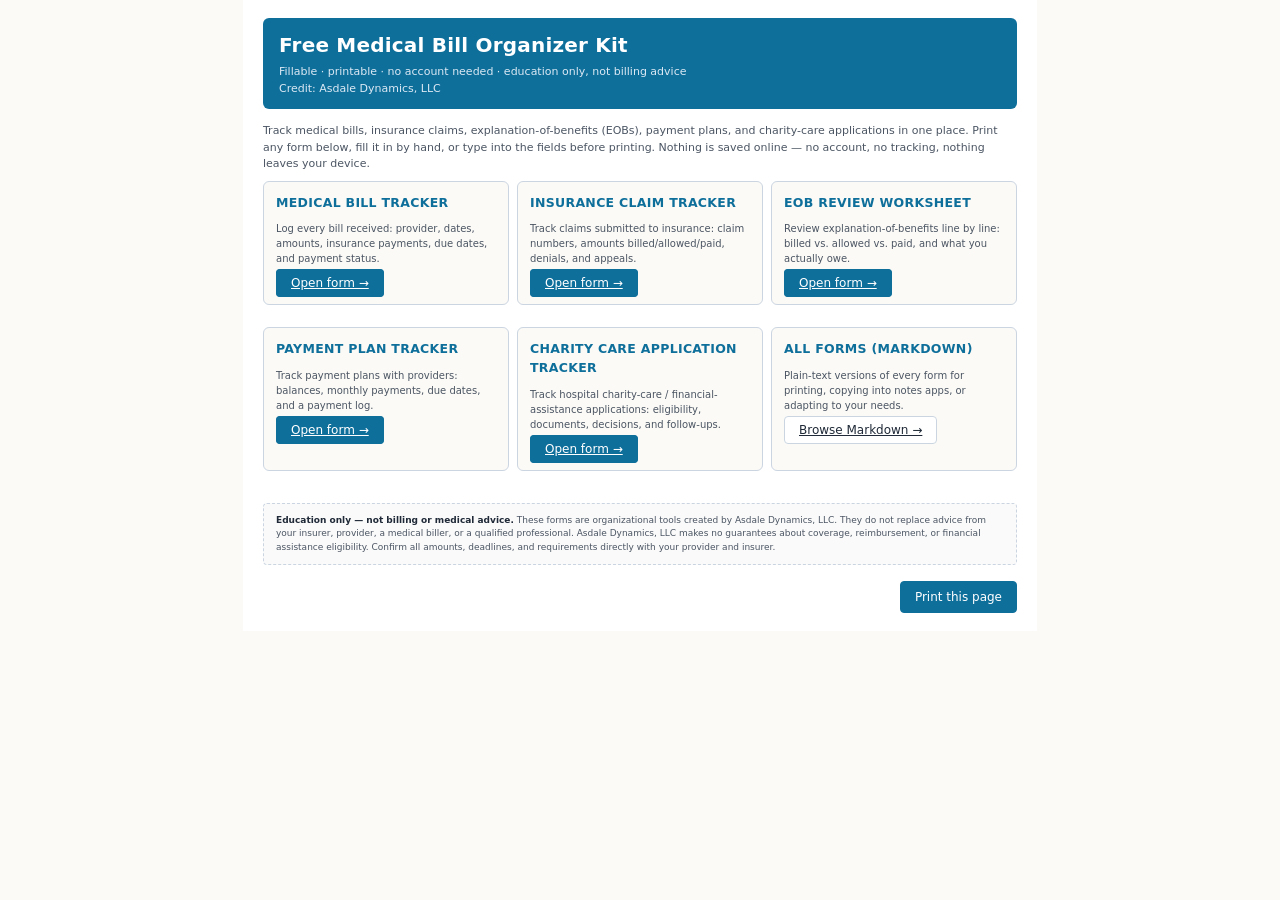
<file: forms/index.html>
<!doctype html>
<html lang="en">
<head>
<meta charset="utf-8">
<meta name="viewport" content="width=device-width, initial-scale=1">
<title>Free Medical Bill Organizer Kit — Asdale Dynamics, LLC</title>
<link rel="stylesheet" href="css/print-forms.css">
</head>
<body>
<div class="page">

  <div class="k-band">
    <h1 class="k-title">Free Medical Bill Organizer Kit</h1>
    <p class="k-sub">Fillable &middot; printable &middot; no account needed &middot; education only, not billing advice<br>
    Credit: Asdale Dynamics, LLC</p>
  </div>

  <p class="k-p">Track medical bills, insurance claims, explanation-of-benefits (EOBs), payment plans, and charity-care
  applications in one place. Print any form below, fill it in by hand, or type into the fields before printing. Nothing is
  saved online &mdash; no account, no tracking, nothing leaves your device.</p>

  <div class="k-grid k-grid-3">
    <article class="k-section" style="border:1px solid var(--line); border-radius:6px; padding:12px; background:#fbfaf6;">
      <h2 class="k-hed no-line" style="margin-top:0;">Medical Bill Tracker</h2>
      <p class="k-p" style="font-size:10px;">Log every bill received: provider, dates, amounts, insurance payments, due dates, and payment status.</p>
      <a href="medical-bill-tracker.html" class="k-btn k-btn-primary k-no-print">Open form &rarr;</a>
    </article>

    <article class="k-section" style="border:1px solid var(--line); border-radius:6px; padding:12px; background:#fbfaf6;">
      <h2 class="k-hed no-line" style="margin-top:0;">Insurance Claim Tracker</h2>
      <p class="k-p" style="font-size:10px;">Track claims submitted to insurance: claim numbers, amounts billed/allowed/paid, denials, and appeals.</p>
      <a href="insurance-claim-tracker.html" class="k-btn k-btn-primary k-no-print">Open form &rarr;</a>
    </article>

    <article class="k-section" style="border:1px solid var(--line); border-radius:6px; padding:12px; background:#fbfaf6;">
      <h2 class="k-hed no-line" style="margin-top:0;">EOB Review Worksheet</h2>
      <p class="k-p" style="font-size:10px;">Review explanation-of-benefits line by line: billed vs. allowed vs. paid, and what you actually owe.</p>
      <a href="eob-review-worksheet.html" class="k-btn k-btn-primary k-no-print">Open form &rarr;</a>
    </article>

    <article class="k-section" style="border:1px solid var(--line); border-radius:6px; padding:12px; background:#fbfaf6;">
      <h2 class="k-hed no-line" style="margin-top:0;">Payment Plan Tracker</h2>
      <p class="k-p" style="font-size:10px;">Track payment plans with providers: balances, monthly payments, due dates, and a payment log.</p>
      <a href="payment-plan-tracker.html" class="k-btn k-btn-primary k-no-print">Open form &rarr;</a>
    </article>

    <article class="k-section" style="border:1px solid var(--line); border-radius:6px; padding:12px; background:#fbfaf6;">
      <h2 class="k-hed no-line" style="margin-top:0;">Charity Care Application Tracker</h2>
      <p class="k-p" style="font-size:10px;">Track hospital charity-care / financial-assistance applications: eligibility, documents, decisions, and follow-ups.</p>
      <a href="charity-care-application-tracker.html" class="k-btn k-btn-primary k-no-print">Open form &rarr;</a>
    </article>

    <article class="k-section" style="border:1px solid var(--line); border-radius:6px; padding:12px; background:#fbfaf6;">
      <h2 class="k-hed no-line" style="margin-top:0;">All forms (Markdown)</h2>
      <p class="k-p" style="font-size:10px;">Plain-text versions of every form for printing, copying into notes apps, or adapting to your needs.</p>
      <a href="../markdown/index.md" class="k-btn k-btn-outline k-no-print">Browse Markdown &rarr;</a>
    </article>
  </div>

  <div class="k-disclaimer k-section" style="margin-top:18px;">
    <b>Education only &mdash; not billing or medical advice.</b> These forms are organizational tools created by Asdale Dynamics, LLC.
    They do not replace advice from your insurer, provider, a medical biller, or a qualified professional. Asdale Dynamics, LLC makes
    no guarantees about coverage, reimbursement, or financial assistance eligibility. Confirm all amounts, deadlines, and requirements
    directly with your provider and insurer.
  </div>

  <div class="k-actions k-no-print">
    <button class="k-btn k-btn-primary k-btn-print">Print this page</button>
  </div>

</div>
<script src="js/forms.js"></script>
</body>
</html>
</file>
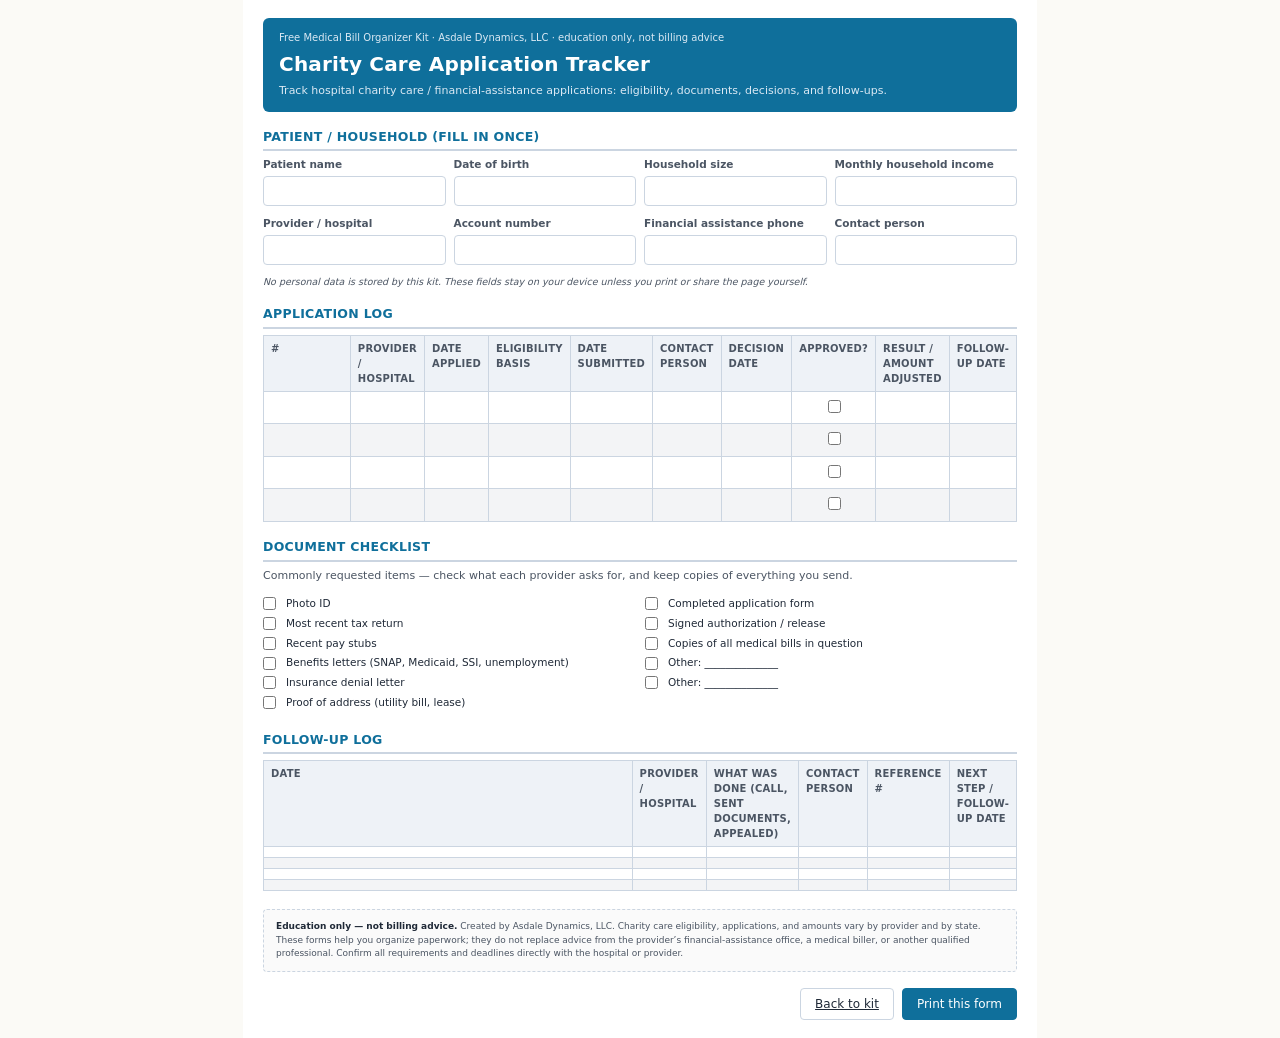
<file: forms/charity-care-application-tracker.html>
<!doctype html>
<html lang="en">
<head>
<meta charset="utf-8">
<meta name="viewport" content="width=device-width, initial-scale=1">
<title>Charity Care Application Tracker — Free Medical Bill Organizer Kit</title>
<link rel="stylesheet" href="css/print-forms.css">
</head>
<body>
<div class="page">

  <div class="k-band">
    <p class="k-sub" style="margin:0 0 4px 0; font-size:10px;">Free Medical Bill Organizer Kit &middot; Asdale Dynamics, LLC &middot; education only, not billing advice</p>
    <h1 class="k-title">Charity Care Application Tracker</h1>
    <p class="k-sub" style="margin:0;">Track hospital charity care / financial-assistance applications: eligibility, documents, decisions, and follow-ups.</p>
  </div>

  <div class="k-section">
    <h2 class="k-hed">Patient / household (fill in once)</h2>
    <div class="k-grid k-grid-4">
      <div class="k-field"><label class="k-label" for="cc-patient-name">Patient name</label><input class="k-input" id="cc-patient-name" name="patient-name" type="text" autocomplete="off"></div>
      <div class="k-field"><label class="k-label" for="cc-patient-dob">Date of birth</label><input class="k-input" id="cc-patient-dob" name="patient-dob" type="text" autocomplete="off"></div>
      <div class="k-field"><label class="k-label" for="cc-household-size">Household size</label><input class="k-input" id="cc-household-size" name="household-size" type="text" autocomplete="off"></div>
      <div class="k-field"><label class="k-label" for="cc-monthly-income">Monthly household income</label><input class="k-input" id="cc-monthly-income" name="monthly-income" type="text" autocomplete="off"></div>
    </div>
    <div class="k-grid k-grid-4">
      <div class="k-field"><label class="k-label" for="cc-provider">Provider / hospital</label><input class="k-input" id="cc-provider" name="provider" type="text" autocomplete="off"></div>
      <div class="k-field"><label class="k-label" for="cc-account-number">Account number</label><input class="k-input" id="cc-account-number" name="account-number" type="text" autocomplete="off"></div>
      <div class="k-field"><label class="k-label" for="cc-fin-assistance-phone">Financial assistance phone</label><input class="k-input" id="cc-fin-assistance-phone" name="fin-assistance-phone" type="text" autocomplete="off"></div>
      <div class="k-field"><label class="k-label" for="cc-contact-person">Contact person</label><input class="k-input" id="cc-contact-person" name="contact-person" type="text" autocomplete="off"></div>
    </div>
    <p class="k-note">No personal data is stored by this kit. These fields stay on your device unless you print or share the page yourself.</p>
  </div>

  <div class="k-section">
    <h2 class="k-hed">Application log</h2>
    <table class="k-table">
      <thead>
        <tr>
          <th style="width:3%">#</th>
          <th style="width:12%">Provider / hospital</th>
          <th style="width:8%">Date applied</th>
          <th style="width:9%">Eligibility basis</th>
          <th style="width:8%">Date submitted</th>
          <th style="width:11%">Contact person</th>
          <th style="width:8%">Decision date</th>
          <th style="width:5%">Approved?</th>
          <th style="width:18%">Result / amount adjusted</th>
          <th style="width:18%">Follow-up date</th>
        </tr>
      </thead>
      <tbody>
        <tr><td class="k-fill"></td><td class="k-fill"></td><td class="k-fill"></td><td class="k-fill"></td><td class="k-fill"></td><td class="k-fill"></td><td class="k-fill"></td><td style="text-align:center"><input type="checkbox"></td><td class="k-fill"></td><td class="k-fill"></td></tr>
        <tr><td class="k-fill"></td><td class="k-fill"></td><td class="k-fill"></td><td class="k-fill"></td><td class="k-fill"></td><td class="k-fill"></td><td class="k-fill"></td><td style="text-align:center"><input type="checkbox"></td><td class="k-fill"></td><td class="k-fill"></td></tr>
        <tr><td class="k-fill"></td><td class="k-fill"></td><td class="k-fill"></td><td class="k-fill"></td><td class="k-fill"></td><td class="k-fill"></td><td class="k-fill"></td><td style="text-align:center"><input type="checkbox"></td><td class="k-fill"></td><td class="k-fill"></td></tr>
        <tr><td class="k-fill"></td><td class="k-fill"></td><td class="k-fill"></td><td class="k-fill"></td><td class="k-fill"></td><td class="k-fill"></td><td class="k-fill"></td><td style="text-align:center"><input type="checkbox"></td><td class="k-fill"></td><td class="k-fill"></td></tr>
      </tbody>
    </table>
  </div>

  <div class="k-section">
    <h2 class="k-hed">Document checklist</h2>
    <p class="k-p">Commonly requested items &mdash; check what each provider asks for, and keep copies of everything you send.</p>
    <div class="k-cols-2">
      <div>
        <div class="k-checkrow"><input type="checkbox" id="d1"><label for="d1">Photo ID</label></div>
        <div class="k-checkrow"><input type="checkbox" id="d2"><label for="d2">Most recent tax return</label></div>
        <div class="k-checkrow"><input type="checkbox" id="d3"><label for="d3">Recent pay stubs</label></div>
        <div class="k-checkrow"><input type="checkbox" id="d4"><label for="d4">Benefits letters (SNAP, Medicaid, SSI, unemployment)</label></div>
        <div class="k-checkrow"><input type="checkbox" id="d5"><label for="d5">Insurance denial letter</label></div>
        <div class="k-checkrow"><input type="checkbox" id="d6"><label for="d6">Proof of address (utility bill, lease)</label></div>
      </div>
      <div>
        <div class="k-checkrow"><input type="checkbox" id="d7"><label for="d7">Completed application form</label></div>
        <div class="k-checkrow"><input type="checkbox" id="d8"><label for="d8">Signed authorization / release</label></div>
        <div class="k-checkrow"><input type="checkbox" id="d9"><label for="d9">Copies of all medical bills in question</label></div>
        <div class="k-checkrow"><input type="checkbox" id="d10"><label for="d10">Other: ______________</label></div>
        <div class="k-checkrow"><input type="checkbox" id="d11"><label for="d11">Other: ______________</label></div>
      </div>
    </div>
  </div>

  <div class="k-section">
    <h2 class="k-hed">Follow-up log</h2>
    <table class="k-table">
      <thead>
        <tr>
          <th style="width:12%">Date</th>
          <th style="width:16%">Provider / hospital</th>
          <th style="width:20%">What was done (call, sent documents, appealed)</th>
          <th style="width:16%">Contact person</th>
          <th style="width:14%">Reference #</th>
          <th style="width:22%">Next step / follow-up date</th>
        </tr>
      </thead>
      <tbody>
        <tr><td class="k-fill"></td><td class="k-fill"></td><td class="k-fill"></td><td class="k-fill"></td><td class="k-fill"></td><td class="k-fill"></td></tr>
        <tr><td class="k-fill"></td><td class="k-fill"></td><td class="k-fill"></td><td class="k-fill"></td><td class="k-fill"></td><td class="k-fill"></td></tr>
        <tr><td class="k-fill"></td><td class="k-fill"></td><td class="k-fill"></td><td class="k-fill"></td><td class="k-fill"></td><td class="k-fill"></td></tr>
        <tr><td class="k-fill"></td><td class="k-fill"></td><td class="k-fill"></td><td class="k-fill"></td><td class="k-fill"></td><td class="k-fill"></td></tr>
      </tbody>
    </table>
  </div>

  <div class="k-disclaimer k-section">
    <b>Education only &mdash; not billing advice.</b> Created by Asdale Dynamics, LLC. Charity care eligibility, applications, and
    amounts vary by provider and by state. These forms help you organize paperwork; they do not replace advice from the provider&#8217;s
    financial-assistance office, a medical biller, or another qualified professional. Confirm all requirements and deadlines directly
    with the hospital or provider.
  </div>

  <div class="k-actions k-no-print">
    <a class="k-btn k-btn-outline" href="index.html">Back to kit</a>
    <button class="k-btn k-btn-primary k-btn-print">Print this form</button>
  </div>

</div>
<script src="js/forms.js"></script>
</body>
</html>
</file>
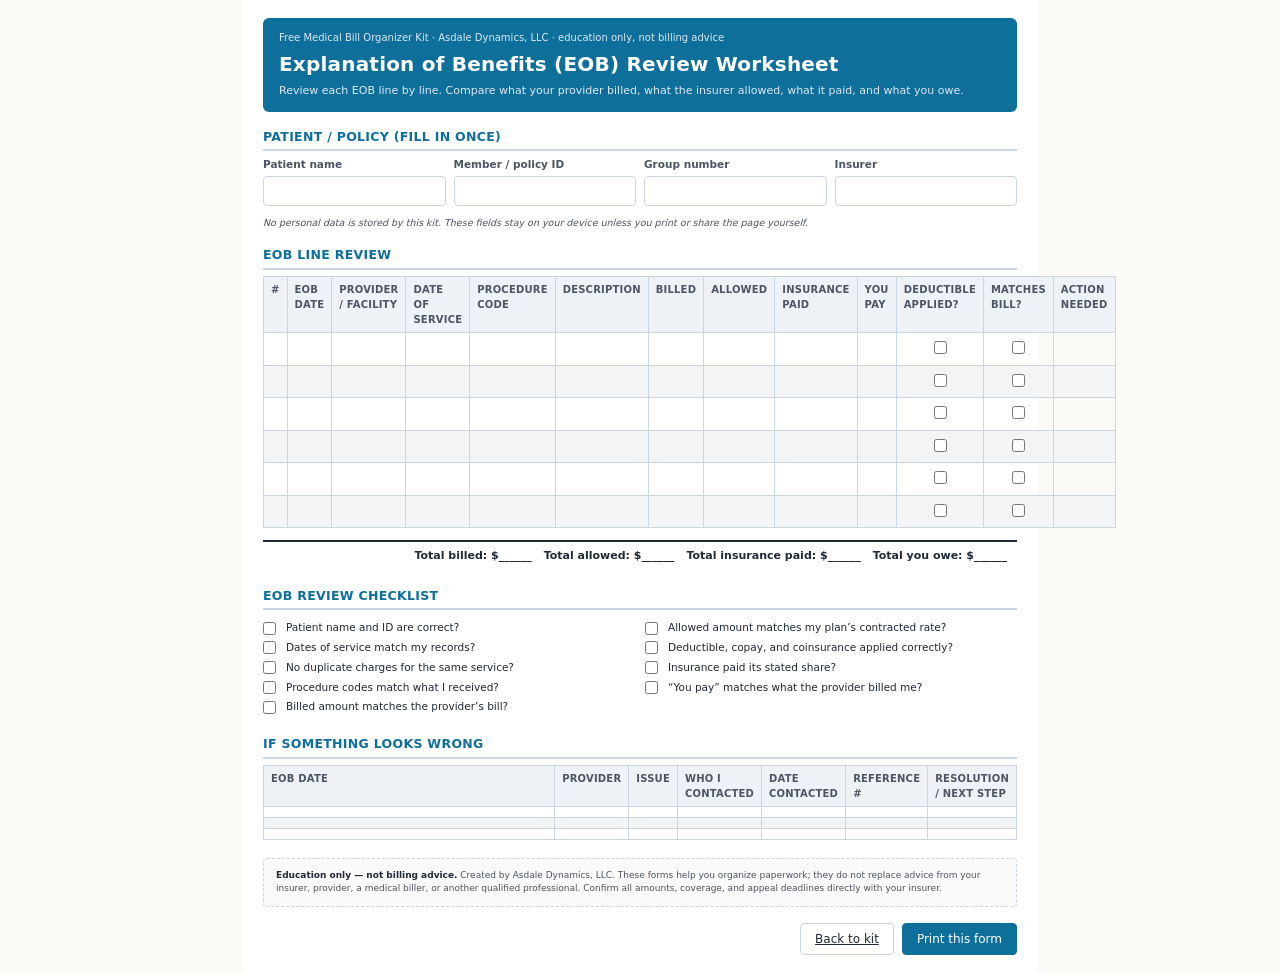
<file: forms/eob-review-worksheet.html>
<!doctype html>
<html lang="en">
<head>
<meta charset="utf-8">
<meta name="viewport" content="width=device-width, initial-scale=1">
<title>EOB Review Worksheet — Free Medical Bill Organizer Kit</title>
<link rel="stylesheet" href="css/print-forms.css">
</head>
<body>
<div class="page">

  <div class="k-band">
    <p class="k-sub" style="margin:0 0 4px 0; font-size:10px;">Free Medical Bill Organizer Kit &middot; Asdale Dynamics, LLC &middot; education only, not billing advice</p>
    <h1 class="k-title">Explanation of Benefits (EOB) Review Worksheet</h1>
    <p class="k-sub" style="margin:0;">Review each EOB line by line. Compare what your provider billed, what the insurer allowed, what it paid, and what you owe.</p>
  </div>

  <div class="k-section">
    <h2 class="k-hed">Patient / policy (fill in once)</h2>
    <div class="k-grid k-grid-4">
      <div class="k-field"><label class="k-label" for="eob-patient-name">Patient name</label><input class="k-input" id="eob-patient-name" name="patient-name" type="text" autocomplete="off"></div>
      <div class="k-field"><label class="k-label" for="eob-member-id">Member / policy ID</label><input class="k-input" id="eob-member-id" name="member-id" type="text" autocomplete="off"></div>
      <div class="k-field"><label class="k-label" for="eob-group-number">Group number</label><input class="k-input" id="eob-group-number" name="group-number" type="text" autocomplete="off"></div>
      <div class="k-field"><label class="k-label" for="eob-insurer">Insurer</label><input class="k-input" id="eob-insurer" name="insurer" type="text" autocomplete="off"></div>
    </div>
    <p class="k-note">No personal data is stored by this kit. These fields stay on your device unless you print or share the page yourself.</p>
  </div>

  <div class="k-section">
    <h2 class="k-hed">EOB line review</h2>
    <table class="k-table">
      <thead>
        <tr>
          <th style="width:3%">#</th>
          <th style="width:7%">EOB date</th>
          <th style="width:11%">Provider / facility</th>
          <th style="width:6%">Date of service</th>
          <th style="width:6%">Procedure code</th>
          <th style="width:12%">Description</th>
          <th style="width:6%">Billed</th>
          <th style="width:6%">Allowed</th>
          <th style="width:6%">Insurance paid</th>
          <th style="width:6%">You pay</th>
          <th style="width:6%">Deductible applied?</th>
          <th style="width:6%">Matches bill?</th>
          <th style="width:19%">Action needed</th>
        </tr>
      </thead>
      <tbody>
        <tr><td class="k-fill"></td><td class="k-fill"></td><td class="k-fill"></td><td class="k-fill"></td><td class="k-fill"></td><td class="k-fill"></td><td class="k-fill"></td><td class="k-fill"></td><td class="k-fill"></td><td class="k-fill"></td><td style="text-align:center"><input type="checkbox"></td><td style="text-align:center"><input type="checkbox"></td><td class="k-fill"></td></tr>
        <tr><td class="k-fill"></td><td class="k-fill"></td><td class="k-fill"></td><td class="k-fill"></td><td class="k-fill"></td><td class="k-fill"></td><td class="k-fill"></td><td class="k-fill"></td><td class="k-fill"></td><td class="k-fill"></td><td style="text-align:center"><input type="checkbox"></td><td style="text-align:center"><input type="checkbox"></td><td class="k-fill"></td></tr>
        <tr><td class="k-fill"></td><td class="k-fill"></td><td class="k-fill"></td><td class="k-fill"></td><td class="k-fill"></td><td class="k-fill"></td><td class="k-fill"></td><td class="k-fill"></td><td class="k-fill"></td><td class="k-fill"></td><td style="text-align:center"><input type="checkbox"></td><td style="text-align:center"><input type="checkbox"></td><td class="k-fill"></td></tr>
        <tr><td class="k-fill"></td><td class="k-fill"></td><td class="k-fill"></td><td class="k-fill"></td><td class="k-fill"></td><td class="k-fill"></td><td class="k-fill"></td><td class="k-fill"></td><td class="k-fill"></td><td class="k-fill"></td><td style="text-align:center"><input type="checkbox"></td><td style="text-align:center"><input type="checkbox"></td><td class="k-fill"></td></tr>
        <tr><td class="k-fill"></td><td class="k-fill"></td><td class="k-fill"></td><td class="k-fill"></td><td class="k-fill"></td><td class="k-fill"></td><td class="k-fill"></td><td class="k-fill"></td><td class="k-fill"></td><td class="k-fill"></td><td style="text-align:center"><input type="checkbox"></td><td style="text-align:center"><input type="checkbox"></td><td class="k-fill"></td></tr>
        <tr><td class="k-fill"></td><td class="k-fill"></td><td class="k-fill"></td><td class="k-fill"></td><td class="k-fill"></td><td class="k-fill"></td><td class="k-fill"></td><td class="k-fill"></td><td class="k-fill"></td><td class="k-fill"></td><td style="text-align:center"><input type="checkbox"></td><td style="text-align:center"><input type="checkbox"></td><td class="k-fill"></td></tr>
      </tbody>
    </table>
    <div class="k-table" style="border-top:2px solid var(--ink);">
      <div style="display:flex; justify-content:flex-end; gap:12px; padding:6px 10px; font-weight:700; font-size:11px;">
        <span>Total billed: $______</span>
        <span>Total allowed: $______</span>
        <span>Total insurance paid: $______</span>
        <span>Total you owe: $______</span>
      </div>
    </div>
  </div>

  <div class="k-section">
    <h2 class="k-hed">EOB review checklist</h2>
    <div class="k-cols-2">
      <div>
        <div class="k-checkrow"><input type="checkbox" id="e1"><label for="e1">Patient name and ID are correct?</label></div>
        <div class="k-checkrow"><input type="checkbox" id="e2"><label for="e2">Dates of service match my records?</label></div>
        <div class="k-checkrow"><input type="checkbox" id="e3"><label for="e3">No duplicate charges for the same service?</label></div>
        <div class="k-checkrow"><input type="checkbox" id="e4"><label for="e4">Procedure codes match what I received?</label></div>
        <div class="k-checkrow"><input type="checkbox" id="e5"><label for="e5">Billed amount matches the provider&#8217;s bill?</label></div>
      </div>
      <div>
        <div class="k-checkrow"><input type="checkbox" id="e6"><label for="e6">Allowed amount matches my plan&#8217;s contracted rate?</label></div>
        <div class="k-checkrow"><input type="checkbox" id="e7"><label for="e7">Deductible, copay, and coinsurance applied correctly?</label></div>
        <div class="k-checkrow"><input type="checkbox" id="e8"><label for="e8">Insurance paid its stated share?</label></div>
        <div class="k-checkrow"><input type="checkbox" id="e9"><label for="e9">&#8220;You pay&#8221; matches what the provider billed me?</label></div>
      </div>
    </div>
  </div>

  <div class="k-section">
    <h2 class="k-hed">If something looks wrong</h2>
    <table class="k-table">
      <thead>
        <tr>
          <th style="width:10%">EOB date</th>
          <th style="width:14%">Provider</th>
          <th style="width:14%">Issue</th>
          <th style="width:14%">Who I contacted</th>
          <th style="width:12%">Date contacted</th>
          <th style="width:14%">Reference #</th>
          <th style="width:22%">Resolution / next step</th>
        </tr>
      </thead>
      <tbody>
        <tr><td class="k-fill"></td><td class="k-fill"></td><td class="k-fill"></td><td class="k-fill"></td><td class="k-fill"></td><td class="k-fill"></td><td class="k-fill"></td></tr>
        <tr><td class="k-fill"></td><td class="k-fill"></td><td class="k-fill"></td><td class="k-fill"></td><td class="k-fill"></td><td class="k-fill"></td><td class="k-fill"></td></tr>
        <tr><td class="k-fill"></td><td class="k-fill"></td><td class="k-fill"></td><td class="k-fill"></td><td class="k-fill"></td><td class="k-fill"></td><td class="k-fill"></td></tr>
      </tbody>
    </table>
  </div>

  <div class="k-disclaimer k-section">
    <b>Education only &mdash; not billing advice.</b> Created by Asdale Dynamics, LLC. These forms help you organize paperwork;
    they do not replace advice from your insurer, provider, a medical biller, or another qualified professional. Confirm all amounts,
    coverage, and appeal deadlines directly with your insurer.
  </div>

  <div class="k-actions k-no-print">
    <a class="k-btn k-btn-outline" href="index.html">Back to kit</a>
    <button class="k-btn k-btn-primary k-btn-print">Print this form</button>
  </div>

</div>
<script src="js/forms.js"></script>
</body>
</html>
</file>
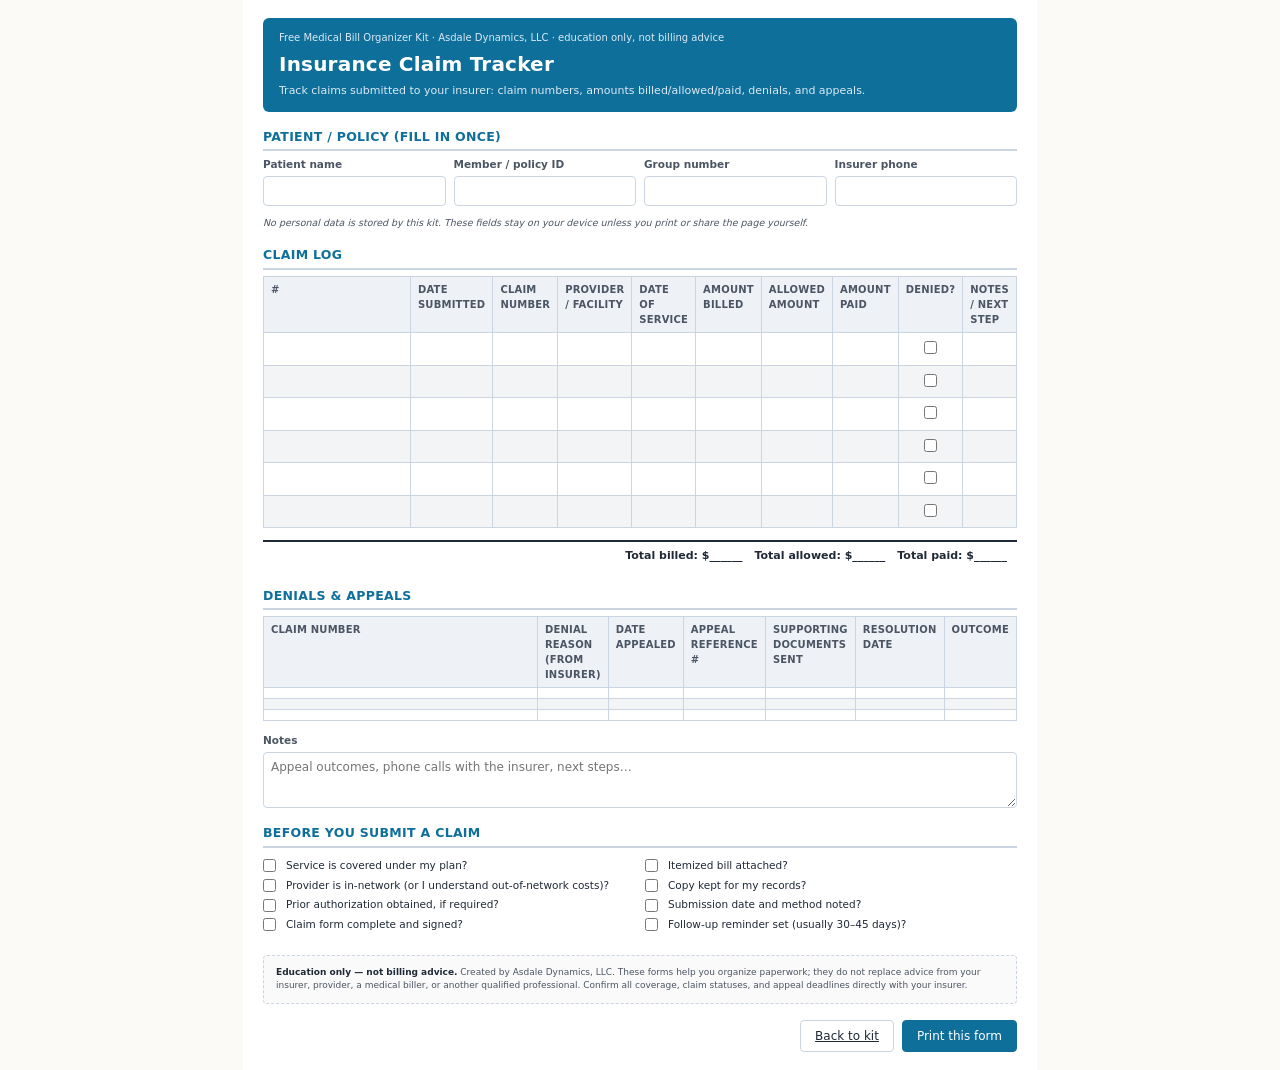
<file: forms/insurance-claim-tracker.html>
<!doctype html>
<html lang="en">
<head>
<meta charset="utf-8">
<meta name="viewport" content="width=device-width, initial-scale=1">
<title>Insurance Claim Tracker — Free Medical Bill Organizer Kit</title>
<link rel="stylesheet" href="css/print-forms.css">
</head>
<body>
<div class="page">

  <div class="k-band">
    <p class="k-sub" style="margin:0 0 4px 0; font-size:10px;">Free Medical Bill Organizer Kit &middot; Asdale Dynamics, LLC &middot; education only, not billing advice</p>
    <h1 class="k-title">Insurance Claim Tracker</h1>
    <p class="k-sub" style="margin:0;">Track claims submitted to your insurer: claim numbers, amounts billed/allowed/paid, denials, and appeals.</p>
  </div>

  <div class="k-section">
    <h2 class="k-hed">Patient / policy (fill in once)</h2>
    <div class="k-grid k-grid-4">
      <div class="k-field"><label class="k-label" for="ic-patient-name">Patient name</label><input class="k-input" id="ic-patient-name" name="patient-name" type="text" autocomplete="off"></div>
      <div class="k-field"><label class="k-label" for="ic-member-id">Member / policy ID</label><input class="k-input" id="ic-member-id" name="member-id" type="text" autocomplete="off"></div>
      <div class="k-field"><label class="k-label" for="ic-group-number">Group number</label><input class="k-input" id="ic-group-number" name="group-number" type="text" autocomplete="off"></div>
      <div class="k-field"><label class="k-label" for="ic-insurer-phone">Insurer phone</label><input class="k-input" id="ic-insurer-phone" name="insurer-phone" type="text" autocomplete="off"></div>
    </div>
    <p class="k-note">No personal data is stored by this kit. These fields stay on your device unless you print or share the page yourself.</p>
  </div>

  <div class="k-section">
    <h2 class="k-hed">Claim log</h2>
    <table class="k-table">
      <thead>
        <tr>
          <th style="width:4%">#</th>
          <th style="width:9%">Date submitted</th>
          <th style="width:11%">Claim number</th>
          <th style="width:13%">Provider / facility</th>
          <th style="width:7%">Date of service</th>
          <th style="width:8%">Amount billed</th>
          <th style="width:8%">Allowed amount</th>
          <th style="width:8%">Amount paid</th>
          <th style="width:4%">Denied?</th>
          <th style="width:28%">Notes / next step</th>
        </tr>
      </thead>
      <tbody>
        <tr><td class="k-fill"></td><td class="k-fill"></td><td class="k-fill"></td><td class="k-fill"></td><td class="k-fill"></td><td class="k-fill"></td><td class="k-fill"></td><td class="k-fill"></td><td style="text-align:center"><input type="checkbox"></td><td class="k-fill"></td></tr>
        <tr><td class="k-fill"></td><td class="k-fill"></td><td class="k-fill"></td><td class="k-fill"></td><td class="k-fill"></td><td class="k-fill"></td><td class="k-fill"></td><td class="k-fill"></td><td style="text-align:center"><input type="checkbox"></td><td class="k-fill"></td></tr>
        <tr><td class="k-fill"></td><td class="k-fill"></td><td class="k-fill"></td><td class="k-fill"></td><td class="k-fill"></td><td class="k-fill"></td><td class="k-fill"></td><td class="k-fill"></td><td style="text-align:center"><input type="checkbox"></td><td class="k-fill"></td></tr>
        <tr><td class="k-fill"></td><td class="k-fill"></td><td class="k-fill"></td><td class="k-fill"></td><td class="k-fill"></td><td class="k-fill"></td><td class="k-fill"></td><td class="k-fill"></td><td style="text-align:center"><input type="checkbox"></td><td class="k-fill"></td></tr>
        <tr><td class="k-fill"></td><td class="k-fill"></td><td class="k-fill"></td><td class="k-fill"></td><td class="k-fill"></td><td class="k-fill"></td><td class="k-fill"></td><td class="k-fill"></td><td style="text-align:center"><input type="checkbox"></td><td class="k-fill"></td></tr>
        <tr><td class="k-fill"></td><td class="k-fill"></td><td class="k-fill"></td><td class="k-fill"></td><td class="k-fill"></td><td class="k-fill"></td><td class="k-fill"></td><td class="k-fill"></td><td style="text-align:center"><input type="checkbox"></td><td class="k-fill"></td></tr>
      </tbody>
    </table>
    <div class="k-table" style="border-top:2px solid var(--ink);">
      <div style="display:flex; justify-content:flex-end; gap:12px; padding:6px 10px; font-weight:700; font-size:11px;">
        <span>Total billed: $______</span>
        <span>Total allowed: $______</span>
        <span>Total paid: $______</span>
      </div>
    </div>
  </div>

  <div class="k-section">
    <h2 class="k-hed">Denials &amp; appeals</h2>
    <table class="k-table">
      <thead>
        <tr>
          <th style="width:10%">Claim number</th>
          <th style="width:16%">Denial reason (from insurer)</th>
          <th style="width:12%">Date appealed</th>
          <th style="width:14%">Appeal reference #</th>
          <th style="width:16%">Supporting documents sent</th>
          <th style="width:12%">Resolution date</th>
          <th style="width:20%">Outcome</th>
        </tr>
      </thead>
      <tbody>
        <tr><td class="k-fill"></td><td class="k-fill"></td><td class="k-fill"></td><td class="k-fill"></td><td class="k-fill"></td><td class="k-fill"></td><td class="k-fill"></td></tr>
        <tr><td class="k-fill"></td><td class="k-fill"></td><td class="k-fill"></td><td class="k-fill"></td><td class="k-fill"></td><td class="k-fill"></td><td class="k-fill"></td></tr>
        <tr><td class="k-fill"></td><td class="k-fill"></td><td class="k-fill"></td><td class="k-fill"></td><td class="k-fill"></td><td class="k-fill"></td><td class="k-fill"></td></tr>
      </tbody>
    </table>
    <div class="k-field">
      <label class="k-label" for="ic-notes">Notes</label>
      <textarea class="k-input" id="ic-notes" name="notes" placeholder="Appeal outcomes, phone calls with the insurer, next steps&#8230;"></textarea>
    </div>
  </div>

  <div class="k-section">
    <h2 class="k-hed">Before you submit a claim</h2>
    <div class="k-cols-2">
      <div>
        <div class="k-checkrow"><input type="checkbox" id="c1"><label for="c1">Service is covered under my plan?</label></div>
        <div class="k-checkrow"><input type="checkbox" id="c2"><label for="c2">Provider is in-network (or I understand out-of-network costs)?</label></div>
        <div class="k-checkrow"><input type="checkbox" id="c3"><label for="c3">Prior authorization obtained, if required?</label></div>
        <div class="k-checkrow"><input type="checkbox" id="c4"><label for="c4">Claim form complete and signed?</label></div>
      </div>
      <div>
        <div class="k-checkrow"><input type="checkbox" id="c5"><label for="c5">Itemized bill attached?</label></div>
        <div class="k-checkrow"><input type="checkbox" id="c6"><label for="c6">Copy kept for my records?</label></div>
        <div class="k-checkrow"><input type="checkbox" id="c7"><label for="c7">Submission date and method noted?</label></div>
        <div class="k-checkrow"><input type="checkbox" id="c8"><label for="c8">Follow-up reminder set (usually 30&#8211;45 days)?</label></div>
      </div>
    </div>
  </div>

  <div class="k-disclaimer k-section">
    <b>Education only &mdash; not billing advice.</b> Created by Asdale Dynamics, LLC. These forms help you organize paperwork;
    they do not replace advice from your insurer, provider, a medical biller, or another qualified professional. Confirm all coverage,
    claim statuses, and appeal deadlines directly with your insurer.
  </div>

  <div class="k-actions k-no-print">
    <a class="k-btn k-btn-outline" href="index.html">Back to kit</a>
    <button class="k-btn k-btn-primary k-btn-print">Print this form</button>
  </div>

</div>
<script src="js/forms.js"></script>
</body>
</html>
</file>
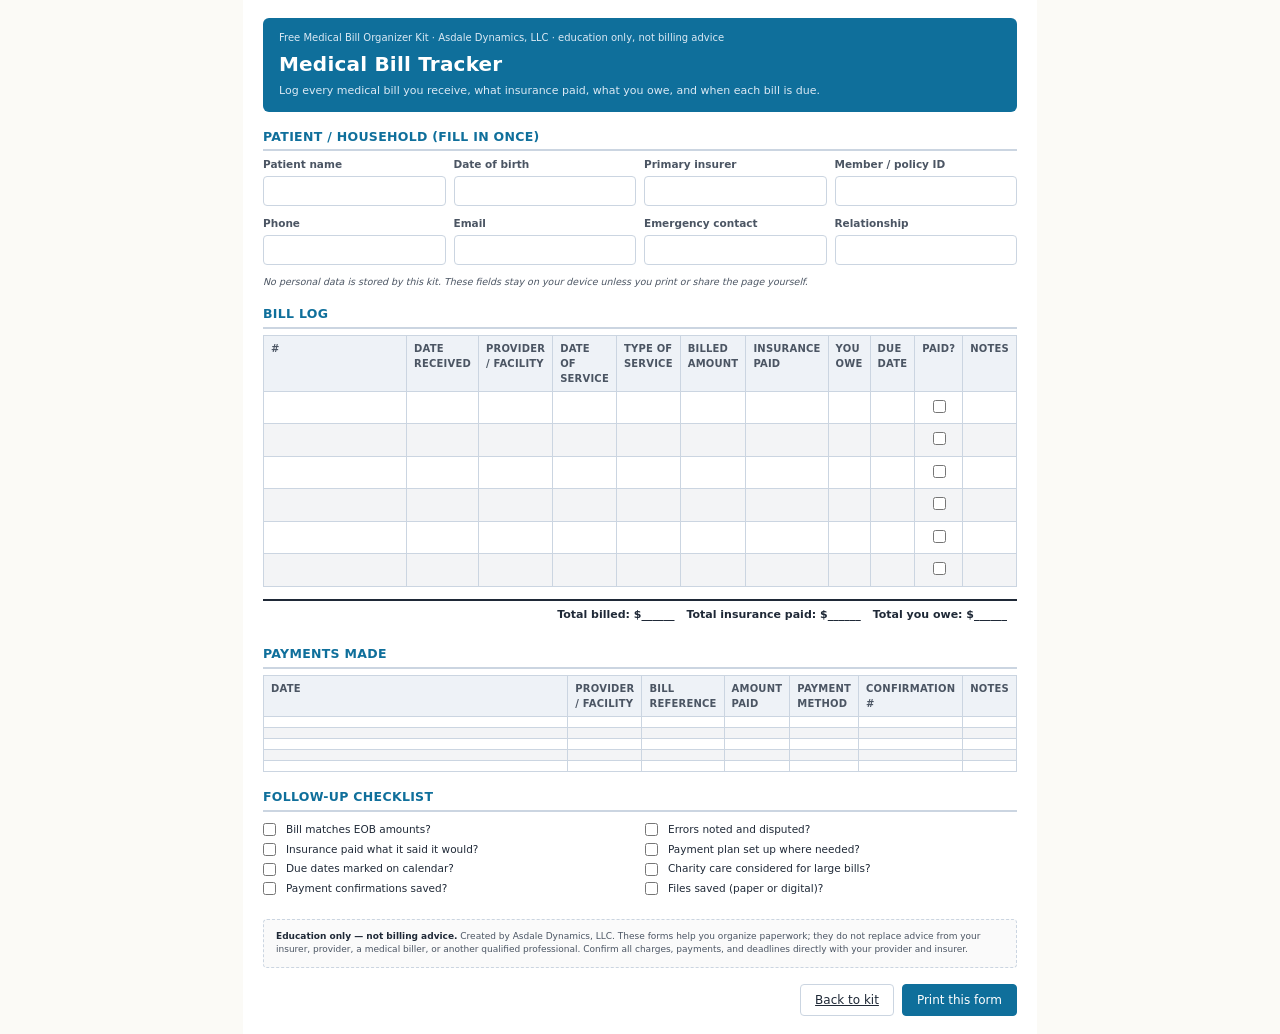
<file: forms/medical-bill-tracker.html>
<!doctype html>
<html lang="en">
<head>
<meta charset="utf-8">
<meta name="viewport" content="width=device-width, initial-scale=1">
<title>Medical Bill Tracker — Free Medical Bill Organizer Kit</title>
<link rel="stylesheet" href="css/print-forms.css">
</head>
<body>
<div class="page">

  <div class="k-band">
    <p class="k-sub" style="margin:0 0 4px 0; font-size:10px;">Free Medical Bill Organizer Kit &middot; Asdale Dynamics, LLC &middot; education only, not billing advice</p>
    <h1 class="k-title">Medical Bill Tracker</h1>
    <p class="k-sub" style="margin:0;">Log every medical bill you receive, what insurance paid, what you owe, and when each bill is due.</p>
  </div>

  <div class="k-section">
    <h2 class="k-hed">Patient / household (fill in once)</h2>
    <div class="k-grid k-grid-4">
      <div class="k-field"><label class="k-label" for="mb-patient-name">Patient name</label><input class="k-input" id="mb-patient-name" name="patient-name" type="text" autocomplete="off"></div>
      <div class="k-field"><label class="k-label" for="mb-patient-dob">Date of birth</label><input class="k-input" id="mb-patient-dob" name="patient-dob" type="text" autocomplete="off"></div>
      <div class="k-field"><label class="k-label" for="mb-primary-insurer">Primary insurer</label><input class="k-input" id="mb-primary-insurer" name="primary-insurer" type="text" autocomplete="off"></div>
      <div class="k-field"><label class="k-label" for="mb-member-id">Member / policy ID</label><input class="k-input" id="mb-member-id" name="member-id" type="text" autocomplete="off"></div>
    </div>
    <div class="k-grid k-grid-4">
      <div class="k-field"><label class="k-label" for="mb-phone">Phone</label><input class="k-input" id="mb-phone" name="phone" type="text" autocomplete="off"></div>
      <div class="k-field"><label class="k-label" for="mb-email">Email</label><input class="k-input" id="mb-email" name="email" type="email" autocomplete="off"></div>
      <div class="k-field"><label class="k-label" for="mb-emergency-contact">Emergency contact</label><input class="k-input" id="mb-emergency-contact" name="emergency-contact" type="text" autocomplete="off"></div>
      <div class="k-field"><label class="k-label" for="mb-relationship">Relationship</label><input class="k-input" id="mb-relationship" name="relationship" type="text" autocomplete="off"></div>
    </div>
    <p class="k-note">No personal data is stored by this kit. These fields stay on your device unless you print or share the page yourself.</p>
  </div>

  <div class="k-section">
    <h2 class="k-hed">Bill log</h2>
    <table class="k-table">
      <thead>
        <tr>
          <th style="width:4%">#</th>
          <th style="width:9%">Date received</th>
          <th style="width:14%">Provider / facility</th>
          <th style="width:7%">Date of service</th>
          <th style="width:11%">Type of service</th>
          <th style="width:8%">Billed amount</th>
          <th style="width:8%">Insurance paid</th>
          <th style="width:8%">You owe</th>
          <th style="width:8%">Due date</th>
          <th style="width:4%">Paid?</th>
          <th style="width:19%">Notes</th>
        </tr>
      </thead>
      <tbody>
        <tr><td class="k-fill"></td><td class="k-fill"></td><td class="k-fill"></td><td class="k-fill"></td><td class="k-fill"></td><td class="k-fill"></td><td class="k-fill"></td><td class="k-fill"></td><td class="k-fill"></td><td style="text-align:center"><input type="checkbox"></td><td class="k-fill"></td></tr>
        <tr><td class="k-fill"></td><td class="k-fill"></td><td class="k-fill"></td><td class="k-fill"></td><td class="k-fill"></td><td class="k-fill"></td><td class="k-fill"></td><td class="k-fill"></td><td class="k-fill"></td><td style="text-align:center"><input type="checkbox"></td><td class="k-fill"></td></tr>
        <tr><td class="k-fill"></td><td class="k-fill"></td><td class="k-fill"></td><td class="k-fill"></td><td class="k-fill"></td><td class="k-fill"></td><td class="k-fill"></td><td class="k-fill"></td><td class="k-fill"></td><td style="text-align:center"><input type="checkbox"></td><td class="k-fill"></td></tr>
        <tr><td class="k-fill"></td><td class="k-fill"></td><td class="k-fill"></td><td class="k-fill"></td><td class="k-fill"></td><td class="k-fill"></td><td class="k-fill"></td><td class="k-fill"></td><td class="k-fill"></td><td style="text-align:center"><input type="checkbox"></td><td class="k-fill"></td></tr>
        <tr><td class="k-fill"></td><td class="k-fill"></td><td class="k-fill"></td><td class="k-fill"></td><td class="k-fill"></td><td class="k-fill"></td><td class="k-fill"></td><td class="k-fill"></td><td class="k-fill"></td><td style="text-align:center"><input type="checkbox"></td><td class="k-fill"></td></tr>
        <tr><td class="k-fill"></td><td class="k-fill"></td><td class="k-fill"></td><td class="k-fill"></td><td class="k-fill"></td><td class="k-fill"></td><td class="k-fill"></td><td class="k-fill"></td><td class="k-fill"></td><td style="text-align:center"><input type="checkbox"></td><td class="k-fill"></td></tr>
      </tbody>
    </table>
    <div class="k-table" style="border-top:2px solid var(--ink);">
      <div style="display:flex; justify-content:flex-end; gap:12px; padding:6px 10px; font-weight:700; font-size:11px;">
        <span>Total billed: $______</span>
        <span>Total insurance paid: $______</span>
        <span>Total you owe: $______</span>
      </div>
    </div>
  </div>

  <div class="k-section">
    <h2 class="k-hed">Payments made</h2>
    <table class="k-table">
      <thead>
        <tr>
          <th style="width:6%">Date</th>
          <th style="width:18%">Provider / facility</th>
          <th style="width:12%">Bill reference</th>
          <th style="width:12%">Amount paid</th>
          <th style="width:14%">Payment method</th>
          <th style="width:16%">Confirmation #</th>
          <th style="width:22%">Notes</th>
        </tr>
      </thead>
      <tbody>
        <tr><td class="k-fill"></td><td class="k-fill"></td><td class="k-fill"></td><td class="k-fill"></td><td class="k-fill"></td><td class="k-fill"></td><td class="k-fill"></td></tr>
        <tr><td class="k-fill"></td><td class="k-fill"></td><td class="k-fill"></td><td class="k-fill"></td><td class="k-fill"></td><td class="k-fill"></td><td class="k-fill"></td></tr>
        <tr><td class="k-fill"></td><td class="k-fill"></td><td class="k-fill"></td><td class="k-fill"></td><td class="k-fill"></td><td class="k-fill"></td><td class="k-fill"></td></tr>
        <tr><td class="k-fill"></td><td class="k-fill"></td><td class="k-fill"></td><td class="k-fill"></td><td class="k-fill"></td><td class="k-fill"></td><td class="k-fill"></td></tr>
        <tr><td class="k-fill"></td><td class="k-fill"></td><td class="k-fill"></td><td class="k-fill"></td><td class="k-fill"></td><td class="k-fill"></td><td class="k-fill"></td></tr>
      </tbody>
    </table>
  </div>

  <div class="k-section">
    <h2 class="k-hed">Follow-up checklist</h2>
    <div class="k-cols-2">
      <div>
        <div class="k-checkrow"><input type="checkbox" id="b1"><label for="b1">Bill matches EOB amounts?</label></div>
        <div class="k-checkrow"><input type="checkbox" id="b2"><label for="b2">Insurance paid what it said it would?</label></div>
        <div class="k-checkrow"><input type="checkbox" id="b3"><label for="b3">Due dates marked on calendar?</label></div>
        <div class="k-checkrow"><input type="checkbox" id="b4"><label for="b4">Payment confirmations saved?</label></div>
      </div>
      <div>
        <div class="k-checkrow"><input type="checkbox" id="b5"><label for="b5">Errors noted and disputed?</label></div>
        <div class="k-checkrow"><input type="checkbox" id="b6"><label for="b6">Payment plan set up where needed?</label></div>
        <div class="k-checkrow"><input type="checkbox" id="b7"><label for="b7">Charity care considered for large bills?</label></div>
        <div class="k-checkrow"><input type="checkbox" id="b8"><label for="b8">Files saved (paper or digital)?</label></div>
      </div>
    </div>
  </div>

  <div class="k-disclaimer k-section">
    <b>Education only &mdash; not billing advice.</b> Created by Asdale Dynamics, LLC. These forms help you organize paperwork;
    they do not replace advice from your insurer, provider, a medical biller, or another qualified professional. Confirm all charges,
    payments, and deadlines directly with your provider and insurer.
  </div>

  <div class="k-actions k-no-print">
    <a class="k-btn k-btn-outline" href="index.html">Back to kit</a>
    <button class="k-btn k-btn-primary k-btn-print">Print this form</button>
  </div>

</div>
<script src="js/forms.js"></script>
</body>
</html>
</file>
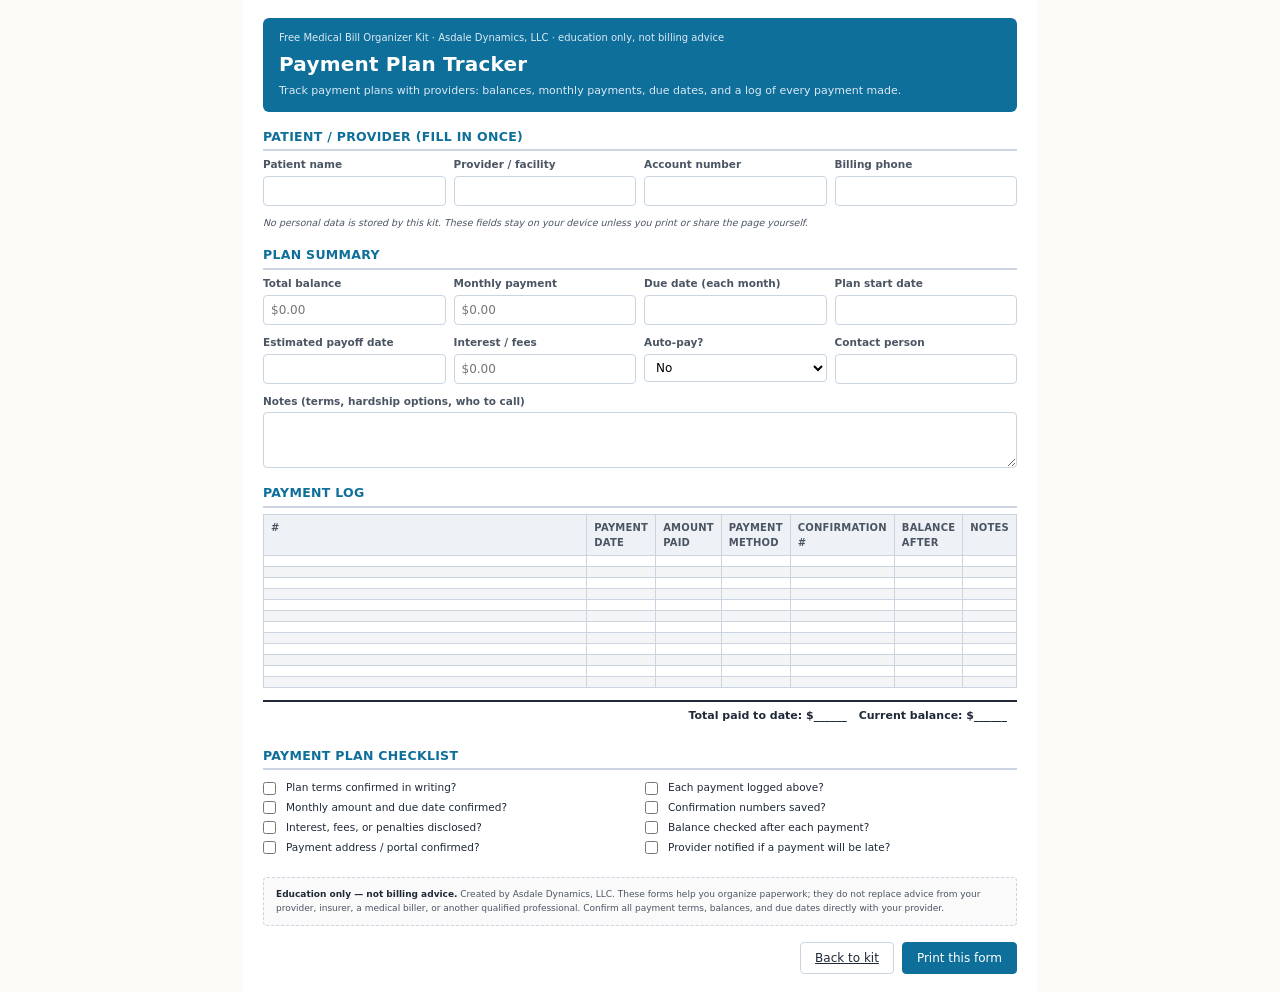
<file: forms/payment-plan-tracker.html>
<!doctype html>
<html lang="en">
<head>
<meta charset="utf-8">
<meta name="viewport" content="width=device-width, initial-scale=1">
<title>Payment Plan Tracker — Free Medical Bill Organizer Kit</title>
<link rel="stylesheet" href="css/print-forms.css">
</head>
<body>
<div class="page">

  <div class="k-band">
    <p class="k-sub" style="margin:0 0 4px 0; font-size:10px;">Free Medical Bill Organizer Kit &middot; Asdale Dynamics, LLC &middot; education only, not billing advice</p>
    <h1 class="k-title">Payment Plan Tracker</h1>
    <p class="k-sub" style="margin:0;">Track payment plans with providers: balances, monthly payments, due dates, and a log of every payment made.</p>
  </div>

  <div class="k-section">
    <h2 class="k-hed">Patient / provider (fill in once)</h2>
    <div class="k-grid k-grid-4">
      <div class="k-field"><label class="k-label" for="pp-patient-name">Patient name</label><input class="k-input" id="pp-patient-name" name="patient-name" type="text" autocomplete="off"></div>
      <div class="k-field"><label class="k-label" for="pp-provider">Provider / facility</label><input class="k-input" id="pp-provider" name="provider" type="text" autocomplete="off"></div>
      <div class="k-field"><label class="k-label" for="pp-account-number">Account number</label><input class="k-input" id="pp-account-number" name="account-number" type="text" autocomplete="off"></div>
      <div class="k-field"><label class="k-label" for="pp-billing-phone">Billing phone</label><input class="k-input" id="pp-billing-phone" name="billing-phone" type="text" autocomplete="off"></div>
    </div>
    <p class="k-note">No personal data is stored by this kit. These fields stay on your device unless you print or share the page yourself.</p>
  </div>

  <div class="k-section">
    <h2 class="k-hed">Plan summary</h2>
    <div class="k-grid k-grid-4">
      <div class="k-field"><label class="k-label" for="pp-total-balance">Total balance</label><input class="k-input" id="pp-total-balance" name="total-balance" type="text" placeholder="$0.00" autocomplete="off"></div>
      <div class="k-field"><label class="k-label" for="pp-monthly-payment">Monthly payment</label><input class="k-input" id="pp-monthly-payment" name="monthly-payment" type="text" placeholder="$0.00" autocomplete="off"></div>
      <div class="k-field"><label class="k-label" for="pp-due-date">Due date (each month)</label><input class="k-input" id="pp-due-date" name="due-date" type="text" autocomplete="off"></div>
      <div class="k-field"><label class="k-label" for="pp-plan-start">Plan start date</label><input class="k-input" id="pp-plan-start" name="plan-start" type="text" autocomplete="off"></div>
    </div>
    <div class="k-grid k-grid-4">
      <div class="k-field"><label class="k-label" for="pp-payoff-date">Estimated payoff date</label><input class="k-input" id="pp-payoff-date" name="payoff-date" type="text" autocomplete="off"></div>
      <div class="k-field"><label class="k-label" for="pp-interest-fees">Interest / fees</label><input class="k-input" id="pp-interest-fees" name="interest-fees" type="text" placeholder="$0.00" autocomplete="off"></div>
      <div class="k-field"><label class="k-label" for="pp-auto-pay">Auto-pay?</label><select class="k-input" id="pp-auto-pay" name="auto-pay"><option>No</option><option>Yes</option></select></div>
      <div class="k-field"><label class="k-label" for="pp-contact-person">Contact person</label><input class="k-input" id="pp-contact-person" name="contact-person" type="text" autocomplete="off"></div>
    </div>
    <div class="k-field" style="margin-top:8px;">
      <label class="k-label" for="pp-notes">Notes (terms, hardship options, who to call)</label>
      <textarea class="k-input" id="pp-notes" name="notes" placeholder=""></textarea>
    </div>
  </div>

  <div class="k-section">
    <h2 class="k-hed">Payment log</h2>
    <table class="k-table">
      <thead>
        <tr>
          <th style="width:6%">#</th>
          <th style="width:12%">Payment date</th>
          <th style="width:12%">Amount paid</th>
          <th style="width:14%">Payment method</th>
          <th style="width:14%">Confirmation #</th>
          <th style="width:12%">Balance after</th>
          <th style="width:30%">Notes</th>
        </tr>
      </thead>
      <tbody>
        <tr><td class="k-fill"></td><td class="k-fill"></td><td class="k-fill"></td><td class="k-fill"></td><td class="k-fill"></td><td class="k-fill"></td><td class="k-fill"></td></tr>
        <tr><td class="k-fill"></td><td class="k-fill"></td><td class="k-fill"></td><td class="k-fill"></td><td class="k-fill"></td><td class="k-fill"></td><td class="k-fill"></td></tr>
        <tr><td class="k-fill"></td><td class="k-fill"></td><td class="k-fill"></td><td class="k-fill"></td><td class="k-fill"></td><td class="k-fill"></td><td class="k-fill"></td></tr>
        <tr><td class="k-fill"></td><td class="k-fill"></td><td class="k-fill"></td><td class="k-fill"></td><td class="k-fill"></td><td class="k-fill"></td><td class="k-fill"></td></tr>
        <tr><td class="k-fill"></td><td class="k-fill"></td><td class="k-fill"></td><td class="k-fill"></td><td class="k-fill"></td><td class="k-fill"></td><td class="k-fill"></td></tr>
        <tr><td class="k-fill"></td><td class="k-fill"></td><td class="k-fill"></td><td class="k-fill"></td><td class="k-fill"></td><td class="k-fill"></td><td class="k-fill"></td></tr>
        <tr><td class="k-fill"></td><td class="k-fill"></td><td class="k-fill"></td><td class="k-fill"></td><td class="k-fill"></td><td class="k-fill"></td><td class="k-fill"></td></tr>
        <tr><td class="k-fill"></td><td class="k-fill"></td><td class="k-fill"></td><td class="k-fill"></td><td class="k-fill"></td><td class="k-fill"></td><td class="k-fill"></td></tr>
        <tr><td class="k-fill"></td><td class="k-fill"></td><td class="k-fill"></td><td class="k-fill"></td><td class="k-fill"></td><td class="k-fill"></td><td class="k-fill"></td></tr>
        <tr><td class="k-fill"></td><td class="k-fill"></td><td class="k-fill"></td><td class="k-fill"></td><td class="k-fill"></td><td class="k-fill"></td><td class="k-fill"></td></tr>
        <tr><td class="k-fill"></td><td class="k-fill"></td><td class="k-fill"></td><td class="k-fill"></td><td class="k-fill"></td><td class="k-fill"></td><td class="k-fill"></td></tr>
        <tr><td class="k-fill"></td><td class="k-fill"></td><td class="k-fill"></td><td class="k-fill"></td><td class="k-fill"></td><td class="k-fill"></td><td class="k-fill"></td></tr>
      </tbody>
    </table>
    <div class="k-table" style="border-top:2px solid var(--ink);">
      <div style="display:flex; justify-content:flex-end; gap:12px; padding:6px 10px; font-weight:700; font-size:11px;">
        <span>Total paid to date: $______</span>
        <span>Current balance: $______</span>
      </div>
    </div>
  </div>

  <div class="k-section">
    <h2 class="k-hed">Payment plan checklist</h2>
    <div class="k-cols-2">
      <div>
        <div class="k-checkrow"><input type="checkbox" id="p1"><label for="p1">Plan terms confirmed in writing?</label></div>
        <div class="k-checkrow"><input type="checkbox" id="p2"><label for="p2">Monthly amount and due date confirmed?</label></div>
        <div class="k-checkrow"><input type="checkbox" id="p3"><label for="p3">Interest, fees, or penalties disclosed?</label></div>
        <div class="k-checkrow"><input type="checkbox" id="p4"><label for="p4">Payment address / portal confirmed?</label></div>
      </div>
      <div>
        <div class="k-checkrow"><input type="checkbox" id="p5"><label for="p5">Each payment logged above?</label></div>
        <div class="k-checkrow"><input type="checkbox" id="p6"><label for="p6">Confirmation numbers saved?</label></div>
        <div class="k-checkrow"><input type="checkbox" id="p7"><label for="p7">Balance checked after each payment?</label></div>
        <div class="k-checkrow"><input type="checkbox" id="p8"><label for="p8">Provider notified if a payment will be late?</label></div>
      </div>
    </div>
  </div>

  <div class="k-disclaimer k-section">
    <b>Education only &mdash; not billing advice.</b> Created by Asdale Dynamics, LLC. These forms help you organize paperwork;
    they do not replace advice from your provider, insurer, a medical biller, or another qualified professional. Confirm all payment
    terms, balances, and due dates directly with your provider.
  </div>

  <div class="k-actions k-no-print">
    <a class="k-btn k-btn-outline" href="index.html">Back to kit</a>
    <button class="k-btn k-btn-primary k-btn-print">Print this form</button>
  </div>

</div>
<script src="js/forms.js"></script>
</body>
</html>
</file>
<file: forms/css/print-forms.css>
/*
 * Free Medical Bill Organizer Kit — shared print styles
 * Credit: Asdale Dynamics, LLC (education only, not billing advice)
 */

:root {
  --ink: #1f2937;
  --muted: #4b5563;
  --line: #cbd5e1;
  --brand: #0f6f9b;
  --brand-soft: #e7f1f8;
  --warm-bg: #fbfaf6;
  --row-alt: #f3f4f6;
}

* {
  box-sizing: border-box;
}

html {
  line-height: 1.5;
}

body {
  margin: 0;
  font-family: system-ui, -apple-system, Segoe UI, Roboto, Helvetica, Arial, sans-serif;
  color: var(--ink);
  background: var(--warm-bg);
  font-size: 12px;
}

.page {
  max-width: 794px; /* A4 width at 96px/in */
  margin: 0 auto;
  padding: 18px 20px;
  background: #fff;
}

form {
  display: block;
}

.k-band {
  background: var(--brand);
  color: #fff;
  padding: 12px 16px;
  border-radius: 6px;
  margin-bottom: 14px;
}

.k-title {
  margin: 0 0 4px 0;
  font-size: 20px;
  font-weight: 700;
  letter-spacing: 0.2px;
}

.k-sub {
  margin: 0;
  font-size: 11px;
  color: #dbe9f4;
}

.k-hed {
  font-size: 12.5px;
  font-weight: 700;
  letter-spacing: 0.3px;
  text-transform: uppercase;
  color: var(--brand);
  margin: 16px 0 6px 0;
  border-bottom: 2px solid var(--line);
  padding-bottom: 3px;
}

.k-hed.no-line {
  border: none;
}

.k-p {
  margin: 0 0 8px 0;
  font-size: 11px;
  color: var(--muted);
}

.k-grid {
  display: grid;
  gap: 8px;
  margin-bottom: 10px;
}

.k-grid-2 { grid-template-columns: 1fr 1fr; }
.k-grid-3 { grid-template-columns: 1fr 1fr 1fr; }
.k-grid-4 { grid-template-columns: 1fr 1fr 1fr 1fr; }

.k-field {
  display: flex;
  flex-direction: column;
  gap: 3px;
}

.k-label {
  font-size: 10.5px;
  font-weight: 600;
  color: var(--muted);
}

.k-input {
  font: inherit;
  padding: 5px 7px;
  border: 1px solid var(--line);
  border-radius: 4px;
  background: #fff;
}

.k-input:focus {
  border-color: var(--brand);
  outline: none;
  box-shadow: 0 0 0 3px var(--brand-soft);
}

textarea.k-input {
  min-height: 56px;
  resize: vertical;
}

.k-table {
  width: 100%;
  border-collapse: collapse;
  margin-bottom: 12px;
  font-size: 11px;
}

.k-table th,
.k-table td {
  border: 1px solid var(--line);
  padding: 5px 7px;
  text-align: left;
  vertical-align: top;
}

.k-table th {
  background: #eef2f7;
  font-weight: 700;
  font-size: 10px;
  color: var(--muted);
  text-transform: uppercase;
  letter-spacing: 0.2px;
}

.k-table tr:nth-child(even) td {
  background: var(--row-alt);
}

.k-fill {
  border: none;
  border-bottom: 1px solid var(--line);
  padding: 3px 4px;
  background: transparent;
  font: inherit;
  width: 100%;
}

.k-fill:focus {
  border-bottom-color: var(--brand);
  outline: none;
}

.k-checkrow {
  display: flex;
  gap: 10px;
  align-items: center;
  font-size: 10.5px;
  margin: 4px 0;
}

.k-checkrow input {
  margin: 0;
}

.k-cols-2 {
  display: grid;
  grid-template-columns: 1fr 1fr;
  gap: 10px;
}

.k-note {
  font-size: 9.5px;
  color: var(--muted);
  font-style: italic;
  margin-top: 4px;
}

.k-total-row td {
  font-weight: 700;
  background: var(--brand-soft) !important;
}

.k-actions {
  margin-top: 16px;
  display: flex;
  gap: 8px;
  justify-content: flex-end;
}

.k-btn {
  font: inherit;
  padding: 6px 14px;
  border: 1px solid var(--line);
  border-radius: 4px;
  background: #fff;
  cursor: pointer;
}

.k-btn-primary {
  background: var(--brand);
  color: #fff;
  border-color: var(--brand);
}

.k-btn-outline {
  background: #fff;
  color: var(--ink);
}

.k-disclaimer {
  margin-top: 18px;
  padding: 10px 12px;
  border: 1px dashed var(--line);
  border-radius: 4px;
  background: #fafafa;
  font-size: 9px;
  color: var(--muted);
}

.k-disclaimer b {
  color: var(--ink);
}

/* ---------- Print ---------- */

@media print {
  html {
    -webkit-print-color-adjust: exact;
    print-color-adjust: exact;
  }
  body {
    background: #fff !important;
    font-size: 11px;
  }
  .page {
    max-width: none;
    width: 100%;
    margin: 0;
    padding: 14mm 14mm 16mm 14mm;
    box-shadow: none;
    border: none;
    background: #fff !important;
  }
  .k-actions,
  .k-no-print {
    display: none !important;
  }
  .k-table {
    page-break-inside: auto;
  }
  .k-table tr {
    page-break-inside: avoid;
  }
  .k-section {
    page-break-inside: avoid;
  }
  .k-input {
    background: #fff !important;
    box-shadow: none !important;
    border-color: #374151 !important;
  }
  .k-input:focus {
    box-shadow: none !important;
  }
  .k-disclaimer {
    border-style: solid !important;
  }
  @page {
    margin: 12mm 12mm 14mm 12mm;
    size: A4;
  }
}

/* Section grouping for print control */
.k-section {
  margin-bottom: 14px;
}

.k-extra-rows tr td {
  padding: 7px;
}

.small {
  font-size: 10px;
}

.k-chip {
  display: inline-block;
  font-size: 9px;
  padding: 1px 6px;
  border: 1px solid var(--line);
  border-radius: 10px;
  margin-right: 6px;
  color: var(--muted);
}
</file>
